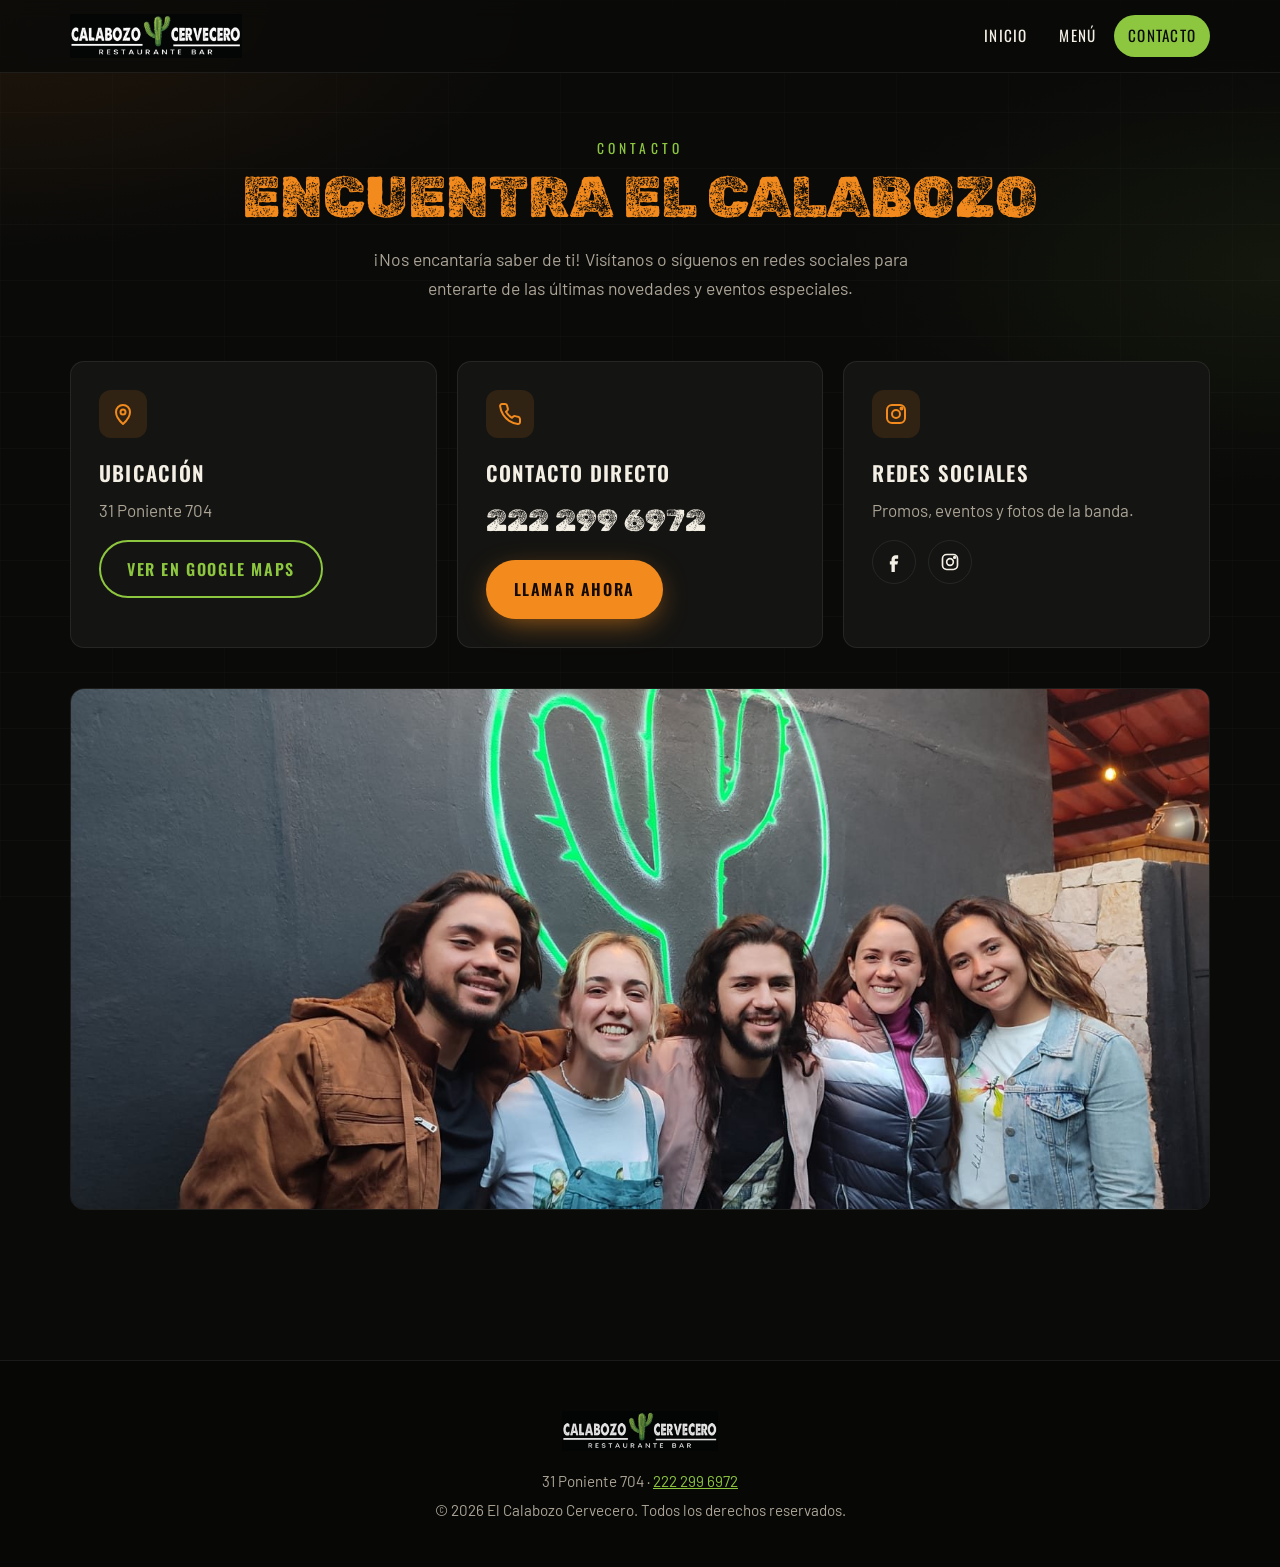
<file: contacto.html>
<!DOCTYPE html>
<html lang="es">
<head>
    <meta charset="UTF-8">
    <meta name="viewport" content="width=device-width, initial-scale=1.0">
    <title>Contacto · El Calabozo Cervecero</title>
    <meta name="description" content="Ponte en contacto con El Calabozo Cervecero. Encuéntranos en 31 Poniente 704 y sigue nuestras redes sociales para más información.">
    <meta name="keywords" content="contacto, redes sociales, ubicación, El Calabozo Cervecero">
    <meta name="theme-color" content="#0a0a09">
    <link rel="preconnect" href="https://fonts.googleapis.com">
    <link rel="preconnect" href="https://fonts.gstatic.com" crossorigin>
    <link href="https://fonts.googleapis.com/css2?family=Barlow:wght@400;500&family=Oswald:wght@400;600&family=Rubik+Dirt&display=swap" rel="stylesheet">
    <link rel="stylesheet" href="styles.css">
</head>
<body>
    <header class="site-header">
        <div class="wrap">
            <a class="brand" href="index.html"><img src="img/banner.png" alt="El Calabozo Cervecero" width="1119" height="286"></a>
            <nav aria-label="Principal">
                <ul class="nav">
                    <li><a href="index.html">Inicio</a></li>
                    <li><a href="menu.html">Menú</a></li>
                    <li><a href="contacto.html" aria-current="page">Contacto</a></li>
                </ul>
            </nav>
        </div>
    </header>

    <main>
        <div class="page-head wrap">
            <span class="eyebrow">Contacto</span>
            <h1 class="section-title">Encuentra el calabozo</h1>
            <p class="lead">¡Nos encantaría saber de ti! Visítanos o síguenos en redes sociales para enterarte de las últimas novedades y eventos especiales.</p>
        </div>

        <section style="padding-top:20px">
            <div class="wrap">
                <div class="info-grid" style="margin-top:0">
                    <div class="info-card reveal">
                        <div class="icon"><svg viewBox="0 0 24 24" fill="none" stroke="currentColor" stroke-width="2" stroke-linecap="round" stroke-linejoin="round"><path d="M12 22s7-6.2 7-12a7 7 0 1 0-14 0c0 5.8 7 12 7 12z"/><circle cx="12" cy="10" r="2.5"/></svg></div>
                        <h3>Ubicación</h3>
                        <p>31 Poniente 704</p>
                        <a class="btn btn-ghost" href="https://maps.app.goo.gl/V3eK3FENTeesc7Sf9" target="_blank" rel="noopener">Ver en Google Maps</a>
                    </div>
                    <div class="info-card reveal">
                        <div class="icon"><svg viewBox="0 0 24 24" fill="none" stroke="currentColor" stroke-width="2" stroke-linecap="round" stroke-linejoin="round"><path d="M22 16.9v3a2 2 0 0 1-2.2 2 19.8 19.8 0 0 1-8.6-3.1 19.5 19.5 0 0 1-6-6A19.8 19.8 0 0 1 2.1 4.2 2 2 0 0 1 4.1 2h3a2 2 0 0 1 2 1.7c.1.9.4 1.8.7 2.7a2 2 0 0 1-.5 2.1L8 9.8a16 16 0 0 0 6 6l1.3-1.3a2 2 0 0 1 2.1-.4c.9.3 1.8.6 2.7.7a2 2 0 0 1 1.7 2z"/></svg></div>
                        <h3>Contacto directo</h3>
                        <a class="big-phone" href="tel:+522222996972">222 299 6972</a>
                        <a class="btn btn-primary" href="tel:+522222996972">Llamar ahora</a>
                    </div>
                    <div class="info-card reveal">
                        <div class="icon"><svg viewBox="0 0 24 24" fill="none" stroke="currentColor" stroke-width="2"><rect x="3" y="3" width="18" height="18" rx="5"/><circle cx="12" cy="12" r="4"/><circle cx="17.5" cy="6.5" r="1" fill="currentColor"/></svg></div>
                        <h3>Redes sociales</h3>
                        <p>Promos, eventos y fotos de la banda.</p>
                        <div class="socials" style="justify-content:flex-start;margin:0">
                            <a href="https://www.facebook.com/profile.php?id=61554004970518" target="_blank" rel="noopener" aria-label="Facebook"><svg viewBox="0 0 24 24" fill="currentColor"><path d="M14 8h3V4h-3c-2.8 0-5 2.2-5 5v2H7v4h2v9h4v-9h3l1-4h-4V9c0-.6.4-1 1-1z"/></svg></a>
                            <a href="https://www.instagram.com/calabozocervecero1" target="_blank" rel="noopener" aria-label="Instagram"><svg viewBox="0 0 24 24" fill="none" stroke="currentColor" stroke-width="2"><rect x="3" y="3" width="18" height="18" rx="5"/><circle cx="12" cy="12" r="4"/><circle cx="17.5" cy="6.5" r="1" fill="currentColor"/></svg></a>
                        </div>
                    </div>
                </div>

                <figure class="reveal" style="margin:40px 0 0;border-radius:var(--radius);overflow:hidden;border:1px solid var(--line)">
                    <img src="img/amigos.jpg" alt="Amigos en El Calabozo Cervecero frente al cactus de neón" width="1600" height="1200" loading="lazy" style="width:100%;max-height:520px;object-fit:cover;object-position:center 35%">
                </figure>
            </div>
        </section>
    </main>

    <footer class="site-footer">
        <div class="wrap">
            <img src="img/banner.png" alt="El Calabozo Cervecero" width="1119" height="286" loading="lazy">
            <p>31 Poniente 704 · <a href="tel:+522222996972">222 299 6972</a></p>
            <p>&copy; <span id="year">2026</span> El Calabozo Cervecero. Todos los derechos reservados.</p>
        </div>
    </footer>

    <script src="main.js"></script>
</body>
</html>
</file>
<file: styles.css>
/* ==========================================================
   El Calabozo Cervecero — estilos
   Negro calabozo · verde cactus · naranja antorcha
   ========================================================== */

:root {
    --bg: #0a0a09;
    --stone: #141412;
    --stone-2: #1c1c19;
    --line: rgba(255, 255, 255, .08);
    --ink: #f4efe4;
    --muted: #aca597;
    --orange: #f28a1d;
    --orange-2: #ffa640;
    --green: #8dc63f;
    --neon: #3dff6e;
    --yellow: #ffe100;
    --radius: 14px;
    --max: 1180px;
    --display: "Rubik Dirt", "Impact", "Arial Black", sans-serif;
    --condensed: "Oswald", "Arial Narrow", "Roboto Condensed", sans-serif;
    --body: "Barlow", "Segoe UI", system-ui, sans-serif;
}

*,
*::before,
*::after { box-sizing: border-box; }

html { scroll-behavior: smooth; scroll-padding-top: 90px; }

body {
    margin: 0;
    font-family: var(--body);
    font-size: 17px;
    line-height: 1.65;
    color: var(--ink);
    background-color: var(--bg);
    /* muro de piedra muy sutil + brillo de antorcha */
    background-image:
        radial-gradient(ellipse 60% 40% at 0% 0%, rgba(242, 138, 29, .10), transparent 70%),
        radial-gradient(ellipse 50% 35% at 100% 30%, rgba(141, 198, 63, .07), transparent 70%),
        linear-gradient(rgba(255, 255, 255, .018) 1px, transparent 1px),
        linear-gradient(90deg, rgba(255, 255, 255, .012) 1px, transparent 1px);
    background-size: auto, auto, 100% 56px, 112px 56px;
    background-attachment: fixed;
    -webkit-font-smoothing: antialiased;
}

img { max-width: 100%; height: auto; display: block; }

a { color: var(--green); }

.wrap {
    width: 100%;
    max-width: var(--max);
    margin-inline: auto;
    padding-inline: 20px;
}

/* ---------- Header ---------- */

.site-header {
    position: sticky;
    top: 0;
    z-index: 50;
    background: rgba(10, 10, 9, .82);
    backdrop-filter: blur(10px);
    -webkit-backdrop-filter: blur(10px);
    border-bottom: 1px solid var(--line);
}

.site-header .wrap {
    display: flex;
    align-items: center;
    justify-content: space-between;
    gap: 16px;
    min-height: 72px;
}

.brand img { height: 44px; width: auto; }

.nav {
    display: flex;
    gap: 4px;
    list-style: none;
    margin: 0;
    padding: 0;
}

.nav a {
    display: block;
    padding: 8px 14px;
    border-radius: 999px;
    font-family: var(--condensed);
    font-size: .95rem;
    letter-spacing: .08em;
    text-transform: uppercase;
    color: var(--ink);
    text-decoration: none;
    transition: background .2s, color .2s;
}

.nav a:hover { color: var(--green); background: rgba(141, 198, 63, .08); }

.nav a[aria-current="page"] { color: #0a0a09; background: var(--green); }

@media (max-width: 560px) {
    .site-header .wrap { flex-direction: column; gap: 6px; padding-block: 10px; }
    .brand img { height: 36px; }
    .nav a { padding: 6px 12px; font-size: .85rem; }
}

/* ---------- Botones ---------- */

.btn {
    display: inline-flex;
    align-items: center;
    gap: 10px;
    padding: 14px 26px;
    border-radius: 999px;
    border: 2px solid transparent;
    font-family: var(--condensed);
    font-size: 1rem;
    font-weight: 600;
    letter-spacing: .1em;
    text-transform: uppercase;
    text-decoration: none;
    cursor: pointer;
    transition: transform .2s, box-shadow .2s, background .2s, color .2s;
}

.btn:hover { transform: translateY(-2px); }

.btn-primary {
    background: var(--orange);
    color: #140a00;
    box-shadow: 0 8px 30px -8px rgba(242, 138, 29, .7);
}

.btn-primary:hover { background: var(--orange-2); }

.btn-ghost { border-color: var(--green); color: var(--green); background: transparent; }

.btn-ghost:hover { background: var(--green); color: #0a0a09; }

.btn svg { width: 18px; height: 18px; flex: none; }

/* ---------- Tipografía de sección ---------- */

.eyebrow {
    display: inline-block;
    margin-bottom: 10px;
    font-family: var(--condensed);
    font-size: .85rem;
    letter-spacing: .3em;
    text-transform: uppercase;
    color: var(--green);
}

.section-title {
    margin: 0 0 18px;
    font-family: var(--display);
    font-weight: 400;
    font-size: clamp(2.2rem, 5vw, 3.6rem);
    line-height: 1;
    color: var(--orange);
    text-transform: uppercase;
}

.lead { color: var(--muted); font-size: 1.1rem; max-width: 60ch; }

section { padding-block: clamp(64px, 9vw, 110px); }

/* Divisor de barrotes de calabozo */
.bars {
    height: 26px;
    background:
        repeating-linear-gradient(90deg, transparent 0 34px, #2a2a26 34px 40px);
    border-block: 4px solid #2a2a26;
    opacity: .9;
}

/* ---------- Hero ---------- */

.hero {
    position: relative;
    display: grid;
    place-items: center;
    min-height: min(88vh, 820px);
    padding-block: 80px;
    text-align: center;
    overflow: hidden;
    isolation: isolate;
}

.hero::before {
    content: "";
    position: absolute;
    inset: 0;
    z-index: -2;
    background: url("img/amigos.jpg") center 30% / cover no-repeat;
    filter: saturate(.9);
}

.hero::after {
    content: "";
    position: absolute;
    inset: 0;
    z-index: -1;
    background:
        repeating-linear-gradient(90deg, transparent 0 90px, rgba(0, 0, 0, .35) 90px 100px),
        radial-gradient(ellipse at center, rgba(10, 10, 9, .35), rgba(10, 10, 9, .85) 80%),
        linear-gradient(to bottom, rgba(10, 10, 9, .15) 60%, var(--bg));
}

.hero-logo {
    width: min(760px, 100%);
    margin: 0 auto 26px;
    /* el PNG tiene fondo negro: "screen" lo vuelve transparente sobre la foto */
    mix-blend-mode: screen;
}

.hero-tagline {
    margin: 0 auto 34px;
    max-width: 30ch;
    font-family: var(--condensed);
    font-size: clamp(1.25rem, 2.6vw, 1.7rem);
    letter-spacing: .04em;
    text-transform: uppercase;
    text-shadow: 0 2px 20px #000;
}

.hero-tagline strong { color: var(--neon); font-weight: 600; text-shadow: 0 0 18px rgba(61, 255, 110, .55); }

.hero-actions { display: flex; flex-wrap: wrap; justify-content: center; gap: 14px; }

/* ---------- Menú destacado (home) ---------- */

.menu-teaser {
    display: grid;
    grid-template-columns: 1fr 1fr;
    gap: 22px;
    margin-top: 40px;
}

.menu-card {
    position: relative;
    display: block;
    border-radius: var(--radius);
    overflow: hidden;
    border: 1px solid var(--line);
    background: var(--stone);
    text-decoration: none;
    color: var(--ink);
    transition: transform .3s, border-color .3s, box-shadow .3s;
}

.menu-card:hover {
    transform: translateY(-4px);
    border-color: rgba(242, 138, 29, .5);
    box-shadow: 0 20px 50px -20px rgba(242, 138, 29, .45);
}

.menu-card img { width: 100%; aspect-ratio: 1224 / 792; object-fit: cover; }

.menu-card figcaption {
    display: flex;
    align-items: center;
    justify-content: space-between;
    padding: 16px 20px;
    font-family: var(--condensed);
    font-size: 1.15rem;
    letter-spacing: .08em;
    text-transform: uppercase;
}

.menu-card figcaption span { color: var(--orange); font-size: .9rem; }

@media (max-width: 760px) { .menu-teaser { grid-template-columns: 1fr; } }

/* ---------- Promos ---------- */

.promos-head {
    display: flex;
    flex-wrap: wrap;
    align-items: end;
    justify-content: space-between;
    gap: 20px;
}

.promo-highlight {
    font-family: var(--display);
    font-size: clamp(1.4rem, 3vw, 2rem);
    color: var(--yellow);
    line-height: 1.1;
    text-transform: uppercase;
}

.promo-highlight small {
    display: block;
    font-family: var(--condensed);
    font-size: .95rem;
    letter-spacing: .12em;
    color: var(--muted);
}

.promo-grid {
    display: grid;
    grid-template-columns: repeat(2, minmax(0, 1fr));
    gap: 22px;
    max-width: 820px;
    margin: 40px auto 0;
}

.promo-grid button {
    padding: 0;
    border: 1px solid var(--line);
    border-radius: var(--radius);
    overflow: hidden;
    background: var(--stone);
    cursor: zoom-in;
    transition: transform .3s, box-shadow .3s;
}

.promo-grid button:hover { transform: rotate(-1deg) translateY(-4px); box-shadow: 0 20px 50px -20px rgba(141, 198, 63, .5); }

.promo-grid button:nth-child(2):hover { transform: rotate(1deg) translateY(-4px); }

@media (max-width: 520px) { .promo-grid { gap: 12px; } }

/* ---------- Historia ---------- */

.story {
    background: linear-gradient(180deg, transparent, var(--stone) 18%, var(--stone) 82%, transparent);
}

.story-grid {
    display: grid;
    grid-template-columns: minmax(0, 5fr) minmax(0, 7fr);
    gap: clamp(32px, 6vw, 80px);
    align-items: start;
}

.story-aside { position: sticky; top: 110px; }

.story-quote {
    margin: 28px 0 0;
    padding: 22px 24px;
    border-left: 4px solid var(--green);
    background: rgba(141, 198, 63, .06);
    border-radius: 0 var(--radius) var(--radius) 0;
    font-family: var(--condensed);
    font-size: 1.3rem;
    line-height: 1.35;
    color: var(--ink);
}

.story-quote cite {
    display: block;
    margin-top: 10px;
    font-size: .85rem;
    font-style: normal;
    letter-spacing: .15em;
    text-transform: uppercase;
    color: var(--green);
}

.story-body p { margin: 0 0 1.2em; color: #d8d2c6; }

.story-body p:first-child::first-letter {
    float: left;
    margin: 6px 12px 0 0;
    font-family: var(--display);
    font-size: 4.2rem;
    line-height: .8;
    color: var(--orange);
}

@media (max-width: 860px) {
    .story-grid { grid-template-columns: 1fr; }
    .story-aside { position: static; }
}

/* ---------- Visítanos / info ---------- */

.info-grid {
    display: grid;
    grid-template-columns: repeat(3, minmax(0, 1fr));
    gap: 20px;
    margin-top: 40px;
}

.info-card {
    padding: 28px;
    border-radius: var(--radius);
    background: var(--stone);
    border: 1px solid var(--line);
}

.info-card .icon {
    display: grid;
    place-items: center;
    width: 48px;
    height: 48px;
    margin-bottom: 18px;
    border-radius: 12px;
    background: rgba(242, 138, 29, .12);
    color: var(--orange);
}

.info-card .icon svg { width: 24px; height: 24px; }

.info-card h3 {
    margin: 0 0 6px;
    font-family: var(--condensed);
    font-size: 1.3rem;
    font-weight: 600;
    letter-spacing: .06em;
    text-transform: uppercase;
}

.info-card p { margin: 0 0 16px; color: var(--muted); }

.info-card a.link {
    font-family: var(--condensed);
    letter-spacing: .08em;
    text-transform: uppercase;
    text-decoration: none;
    color: var(--green);
}

.info-card a.link:hover { color: var(--neon); }

.big-phone {
    display: block;
    margin-bottom: 14px;
    font-family: var(--display);
    font-size: 1.9rem;
    color: var(--ink);
    text-decoration: none;
}

@media (max-width: 860px) { .info-grid { grid-template-columns: 1fr; } }

/* ---------- Página de menú ---------- */

.page-head { padding-block: 60px 20px; text-align: center; }

.page-head .lead { margin-inline: auto; }

.chips {
    position: sticky;
    top: 72px;
    z-index: 20;
    display: flex;
    justify-content: center;
    flex-wrap: wrap;
    gap: 10px;
    padding-block: 14px;
    background: linear-gradient(var(--bg) 70%, transparent);
}

.chips a {
    padding: 9px 20px;
    border: 1px solid var(--line);
    border-radius: 999px;
    background: var(--stone);
    font-family: var(--condensed);
    letter-spacing: .1em;
    text-transform: uppercase;
    text-decoration: none;
    color: var(--ink);
}

.chips a:hover { border-color: var(--orange); color: var(--orange); }

@media (max-width: 560px) { .chips { top: 96px; } }

.menu-sheet { padding-block: 30px; }

.menu-sheet h2 {
    display: flex;
    align-items: baseline;
    justify-content: space-between;
    flex-wrap: wrap;
    gap: 8px 20px;
    margin: 0 0 18px;
    font-family: var(--display);
    font-weight: 400;
    font-size: clamp(2rem, 4.5vw, 3rem);
    line-height: 1;
    color: var(--orange);
    text-transform: uppercase;
}

.menu-sheet h2 small {
    font-family: var(--condensed);
    font-size: .95rem;
    letter-spacing: .12em;
    color: var(--muted);
}

.sheet-frame {
    position: relative;
    display: block;
    width: 100%;
    padding: 0;
    border: 0;
    border-radius: var(--radius);
    overflow: hidden;
    background: #000;
    cursor: zoom-in;
    box-shadow: 0 0 0 1px var(--line), 0 30px 80px -30px rgba(0, 0, 0, .9);
}

.sheet-frame img { width: 100%; }

.sheet-frame .zoom-hint {
    position: absolute;
    right: 14px;
    bottom: 14px;
    display: inline-flex;
    align-items: center;
    gap: 8px;
    padding: 8px 14px;
    border-radius: 999px;
    background: rgba(0, 0, 0, .75);
    color: var(--ink);
    font-family: var(--condensed);
    font-size: .85rem;
    letter-spacing: .1em;
    text-transform: uppercase;
    transition: background .2s, color .2s;
}

.sheet-frame:hover .zoom-hint { background: var(--orange); color: #140a00; }

.sheet-frame .zoom-hint svg { width: 16px; height: 16px; }

.menu-note {
    display: flex;
    flex-wrap: wrap;
    justify-content: center;
    gap: 14px;
    margin: 50px 0 10px;
    text-align: center;
}

.menu-note p {
    width: 100%;
    margin: 0 0 8px;
    font-family: var(--condensed);
    font-size: 1.2rem;
    letter-spacing: .06em;
    text-transform: uppercase;
    color: var(--yellow);
}

/* ---------- Visor (lightbox) ---------- */

.viewer {
    width: 100vw;
    height: 100dvh;
    max-width: none;
    max-height: none;
    margin: 0;
    padding: 0;
    border: 0;
    background: rgba(5, 5, 4, .96);
    color: var(--ink);
}

.viewer::backdrop { background: rgba(0, 0, 0, .8); }

.viewer-stage {
    width: 100%;
    height: 100%;
    overflow: auto;
    display: grid;
    place-items: center;
    padding: 64px 12px 24px;
    overscroll-behavior: contain;
}

.viewer-stage img {
    max-width: 100%;
    max-height: calc(100dvh - 90px);
    width: auto;
    border-radius: 8px;
    cursor: zoom-in;
}

.viewer.is-zoomed .viewer-stage { place-items: start; }

.viewer.is-zoomed .viewer-stage img {
    max-width: none;
    max-height: none;
    width: max(220%, 1400px);
    cursor: zoom-out;
}

.viewer-bar {
    position: fixed;
    top: 12px;
    right: 12px;
    z-index: 2;
    display: flex;
    gap: 8px;
}

.viewer-bar button {
    display: grid;
    place-items: center;
    width: 44px;
    height: 44px;
    border: 1px solid var(--line);
    border-radius: 50%;
    background: var(--stone-2);
    color: var(--ink);
    cursor: pointer;
}

.viewer-bar button:hover { background: var(--orange); color: #140a00; }

.viewer-bar svg { width: 20px; height: 20px; }

/* ---------- Footer ---------- */

.site-footer {
    margin-top: 40px;
    padding-block: 50px 40px;
    border-top: 1px solid var(--line);
    background: #070706;
    text-align: center;
    color: var(--muted);
    font-size: .95rem;
}

.site-footer img { height: 40px; width: auto; margin: 0 auto 18px; opacity: .9; }

.socials { display: flex; justify-content: center; gap: 12px; margin-bottom: 20px; }

.socials a {
    display: grid;
    place-items: center;
    width: 44px;
    height: 44px;
    border: 1px solid var(--line);
    border-radius: 50%;
    color: var(--ink);
    transition: background .2s, color .2s, border-color .2s;
}

.socials a:hover { background: var(--green); border-color: var(--green); color: #0a0a09; }

.socials svg { width: 20px; height: 20px; }

.site-footer p { margin: 4px 0; }

/* ---------- Animación de entrada ---------- */

@media (prefers-reduced-motion: no-preference) {
    .reveal { opacity: 0; transform: translateY(24px); transition: opacity .8s ease, transform .8s ease; }
    .reveal.is-visible { opacity: 1; transform: none; }
}

:focus-visible { outline: 3px solid var(--neon); outline-offset: 3px; }
</file>
